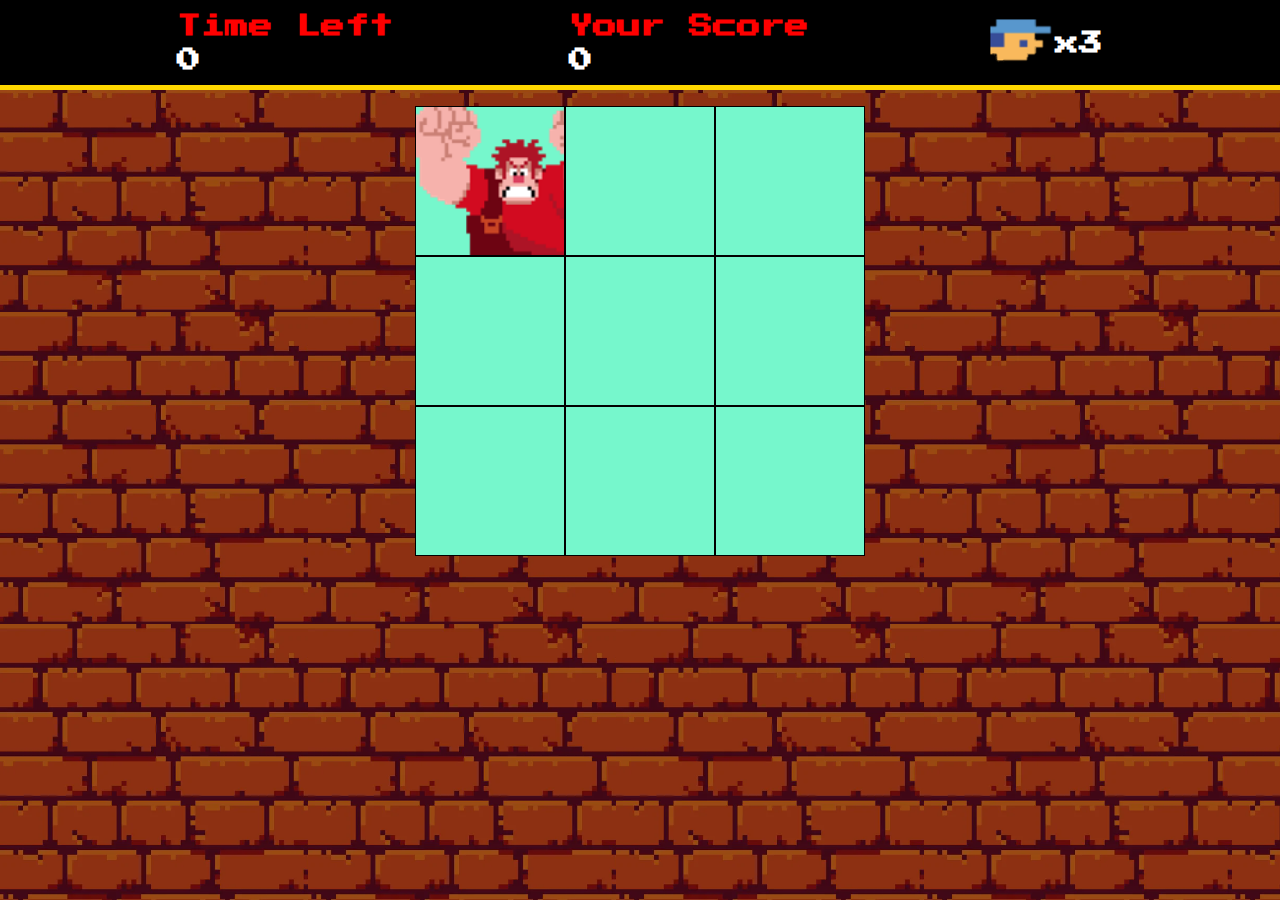
<file: DetonaRalph/index.html>
<!DOCTYPE html>
<html lang="pt-BR">
<head>
    <meta charset="UTF-8">
    <meta name="viewport" content="width=device-width, initial-scale=1.0">
    <title>Detona Ralph</title>
    <link rel="preconnect" href="https://fonts.googleapis.com">
    <link rel="preconnect" href="https://fonts.gstatic.com" crossorigin>
    <link href="https://fonts.googleapis.com/css2?family=Press+Start+2P&display=swap" rel="stylesheet">
    <link rel="stylesheet" href="./src/styles/reset.css">
    <link rel="stylesheet" href="./src/styles/style.css">
    <link rel="shortcut icon" href="./src/images/favicon.jpg" type="image/x-icon">
</head>
<body>
    
    <div class="container">
        <div class="menu">
                <div class="menu-time">
                    <h2 style="color: red;">Time Left</h2>
                    <h2 id="time-left">0</h2>
                </div>
                <div class="menu-score">
                    <h2 style="color: red;">Your Score</h2>
                    <h2 id="score">0</h2>
                </div>
                <div class="menu-lives">
                    <img src="./src/images/player.png" height="60px">
                    <h2>x3</h2>
                </div>
        </div>

        <div class="painel">
            <div class="painel-row">
                <div class="square enemy" id="1"></div>
                <div class="square" id="2"></div>
                <div class="square" id="3"></div>
            </div>

            <div class="painel-row">
                <div class="square" id="4"></div>
                <div class="square" id="5"></div>
                <div class="square" id="6"></div>
            </div>

            <div class="painel-row">
                <div class="square" id="7"></div>
                <div class="square" id="8"></div>
                <div class="square" id="9"></div>
            </div>
        </div>
    </div>



    <script defer src="./src/scripts/script.js"></script>
</body>
</html>
</file>
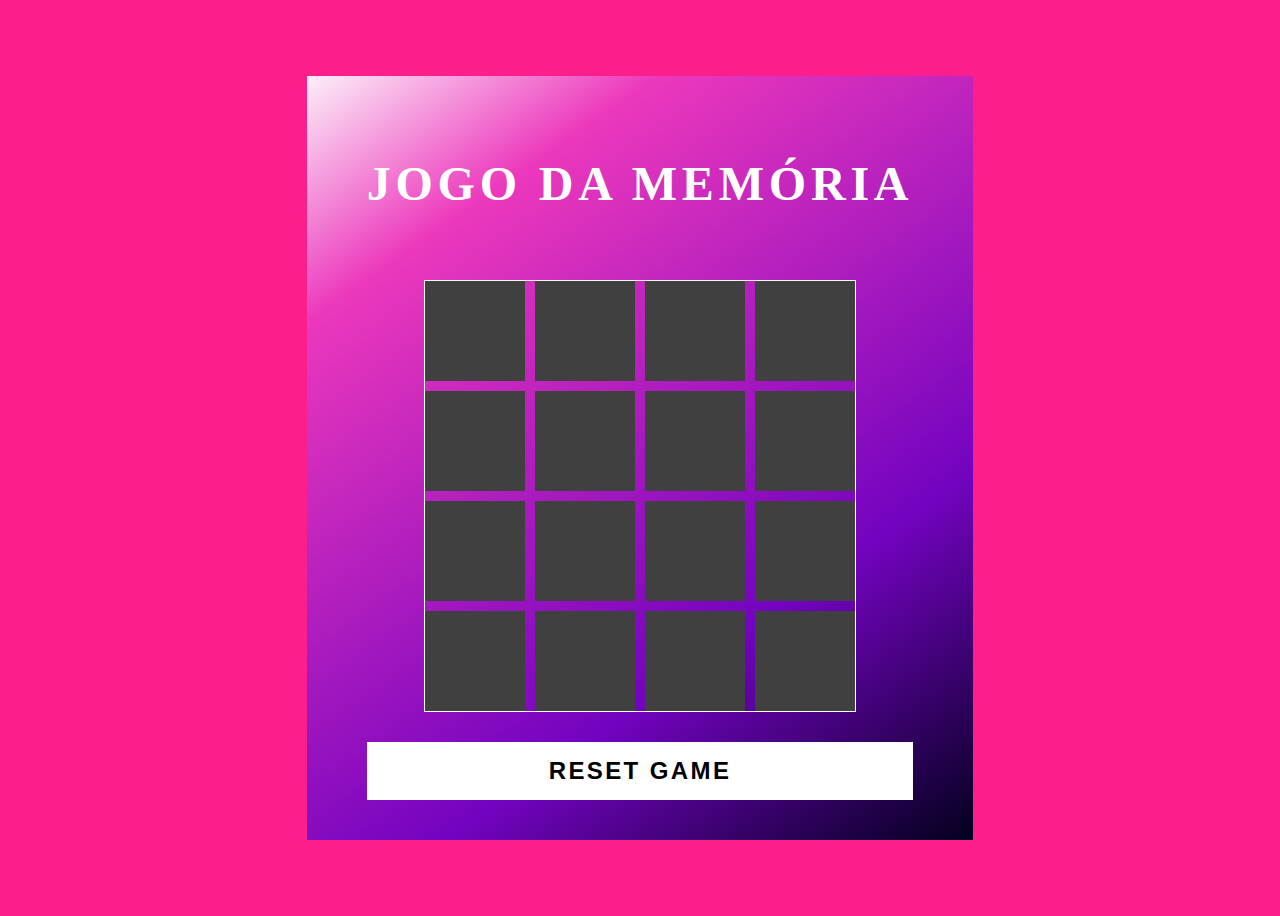
<file: memoria-emoji/index.html>
<!DOCTYPE html>
<html lang="pt-BR">
<head>
    <meta charset="UTF-8">
    <meta name="viewport" content="width=device-width, initial-scale=1.0">
    <title>Jogo da Memória Emoji</title>
    <link rel="stylesheet" href="./src/styles/style.css">
    <link rel="stylesheet" href="./src/styles/style.css">
</head>
<body>
    
    <div class="container">
        <h2>JOGO DA MEMÓRIA</h2>
        <div class="game"></div>
        <button class="reset" onclick="window.location.reload()">RESET GAME</button>
    </div>

    <script defer src="./src/scripts/script.js"></script>
</body>
</html>
</file>
<file: DetonaRalph/src/styles/style.css>
.container {
    display: flex;
    flex-direction: column;
    height: 100vh;
    background-image: url('../images/wall.png');
}

.menu {
    display: flex;
    justify-content: space-evenly;
    align-items: center;

    height: 90px;
    width: 100%;
    background-color: #000000;
    color: #ffffff;
    border-bottom: 5px solid #ffd700;
}

.painel {
    margin-top: 1rem;
    display: flex;
    align-items: center;
    justify-content: center;
}

.square {
    height: 150px;
    width: 150px;
    border: 1px solid #000000;
    background-color: #76f7cc;
}

.enemy {
    background-image: url('../images/ralph.png');
    background-size: cover;
}

.menu-lives {
    display: flex;
    align-items: center;
    justify-content: center;
}

.menu-time h2:nth-child(2),
.menu-score h2:nth-child(2) {
    margin-top: 10px;
}
</file>
<file: memoria-emoji/src/styles/style.css>
body {
    display: flex;
    justify-content: center;
    align-items: center;
    min-height: 100vh;
    background-color: #fc1e8a;
    user-select: none;
}

.container {
    position: relative;
    display: flex;
    flex-direction: column;
    justify-content: center;
    align-items: center;
    gap: 30px;
    background: linear-gradient(325deg, #03001e 0%, #7303c0 30%, #ec38bc 80%, #fdeff9 100%);
    padding: 40px 60px;
}

h2 {
    color: #fff;
    font-size: 3rem;
    text-transform: uppercase;
    letter-spacing: 0.1em;
}

.reset {
    padding: 15px 20px;
    width: 100%;
    color: #000000;
    background-color: #fff;
    border: none;
    font-size: 1.5em;
    letter-spacing: 0.1em;
    text-transform: uppercase;
    cursor: pointer;
    font-weight: 600;
}

.reset:focus {
    color: #ec38bc;
    background-color: #262809;
}

.game {
    border: 1px solid #fff;
    width: 430px;
    height: 430px;
    display: flex;
    flex-wrap: wrap;
    gap: 10px;
    transform-style: preserve-3d;
    perspective: 500px;
}

.item {
    position: relative;
    width: 100px;
    height: 100px;
    background-color: #fff;
    display: flex;
    justify-content: center;
    align-items: center;

    font-size: 3em;
    transform: rotateY(180deg);
    transition: 0.25s;
}

.item::after {
    content: '';
    position: absolute;
    inset: 0;
    background-color: #404040;
    transition: 0.25s;
    transform: rotateY(0deg);
    backface-visibility: hidden;
}

.item.boxOpen {
    transform: rotateY(0deg);
}

.boxOpen::after,
.boxMatch::after {
    transform: rotateY(180deg);
}
</file>
